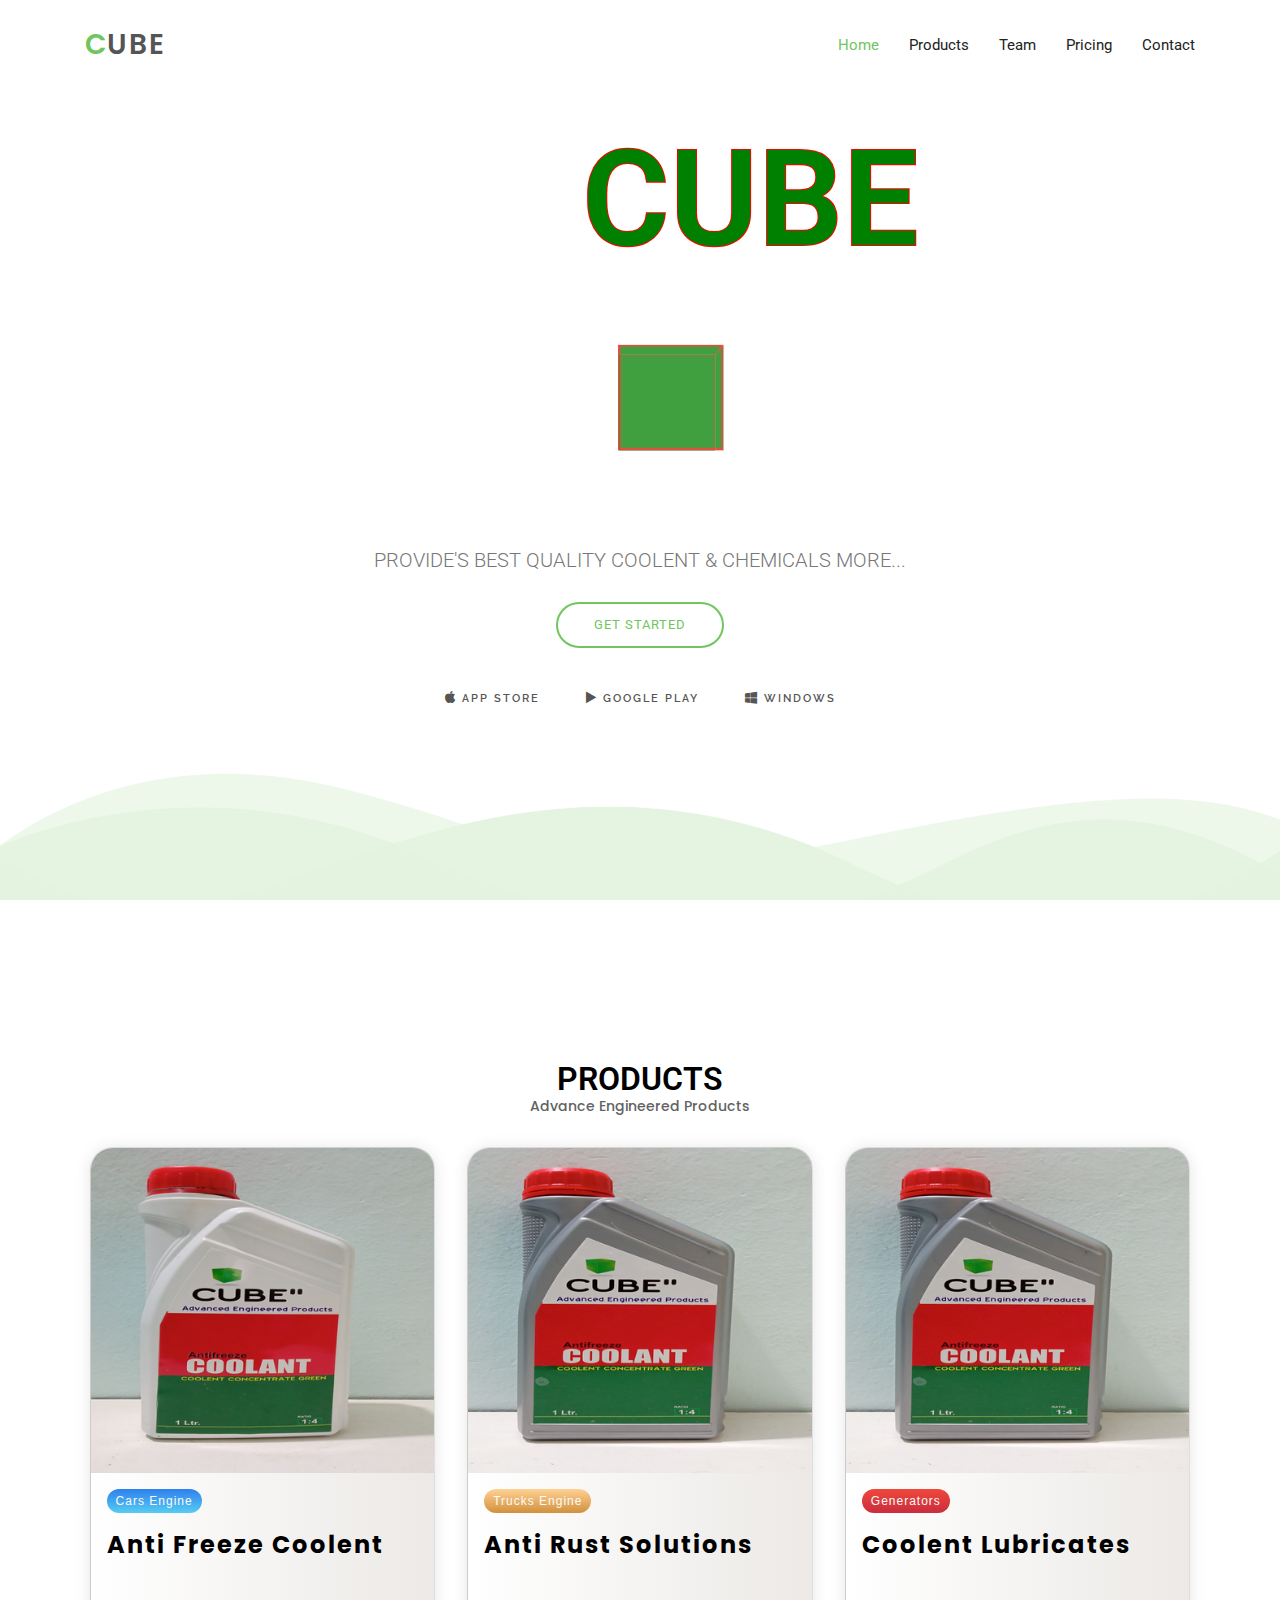
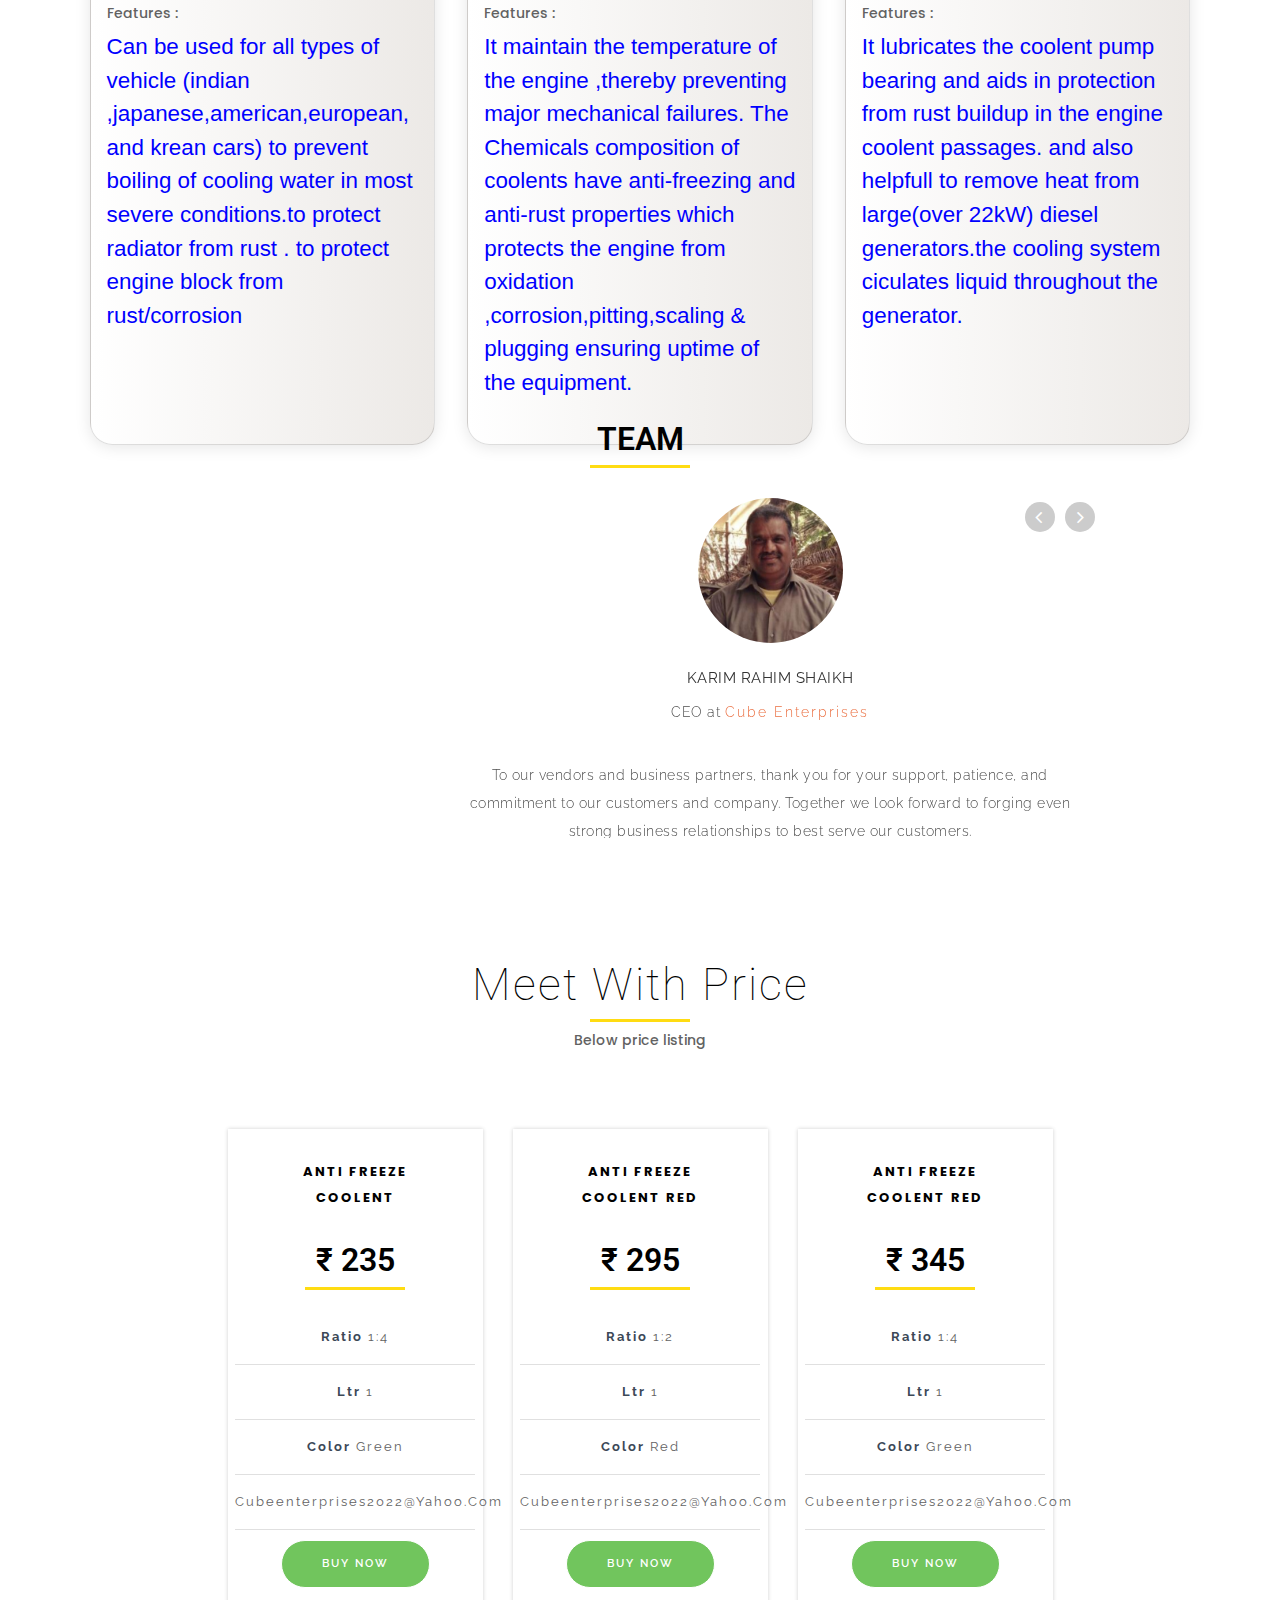
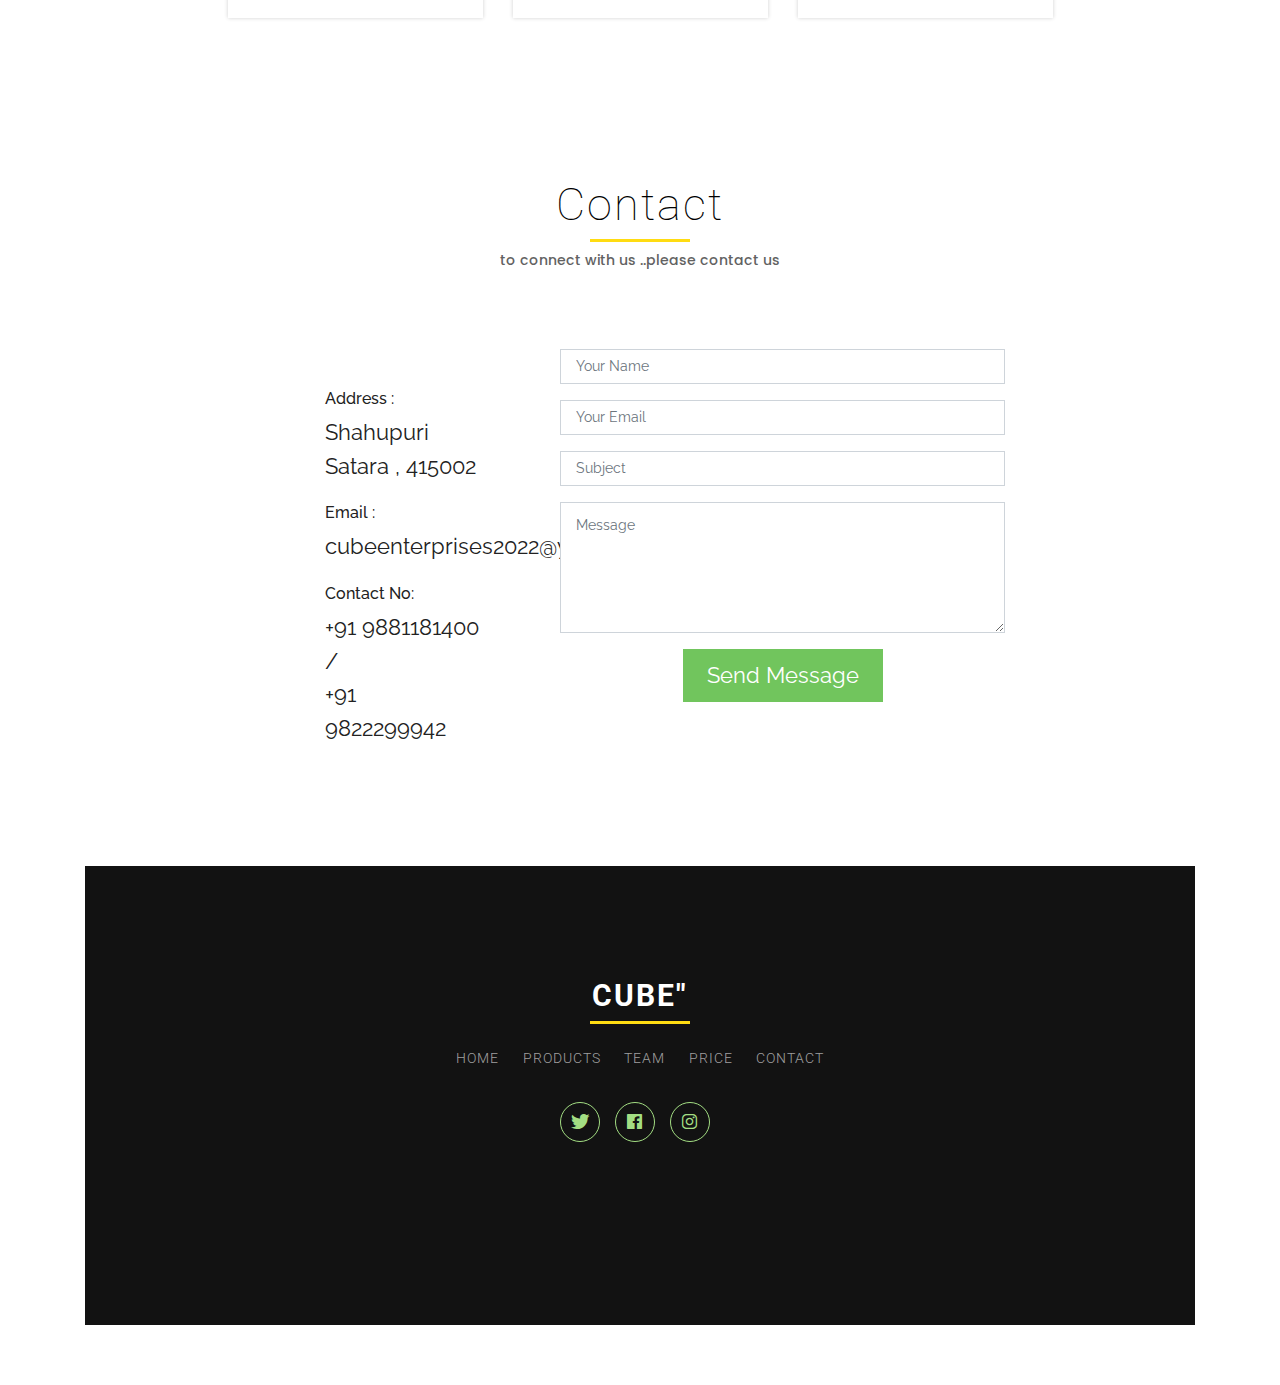
<file: index.html>
<!DOCTYPE html>
<html lang="en">

<head>
  <meta charset="utf-8">
  <meta content="width=device-width, initial-scale=1.0" name="viewport">
  <link rel="stylesheet" href="https://cdn.jsdelivr.net/npm/bootstrap@4.3.1/dist/css/bootstrap.min.css" integrity="sha384-ggOyR0iXCbMQv3Xipma34MD+dH/1fQ784/j6cY/iJTQUOhcWr7x9JvoRxT2MZw1T" crossorigin="anonymous">
  <title>Cube Enterprises</title>
  <meta content="" name="description">
  <meta content="" name="keywords">
<!-- Footer CSS -->

<link href="https://fonts.googleapis.com/css?family=Poppins:300,400,500,600,700,800,900" rel="stylesheet">
<link rel="stylesheet" href="css/ionicons.min.css">
<link rel="stylesheet" href="css/style_Foot.css">

<!-- Footer CSS -->

  <link rel="stylesheet" href="https://fonts.googleapis.com/css?family=Roboto:400,700|Open+Sans:400,700">
  <link rel="stylesheet" href="https://stackpath.bootstrapcdn.com/bootstrap/4.5.0/css/bootstrap.min.css">
  <link rel="stylesheet" href="https://fonts.googleapis.com/icon?family=Material+Icons">
  <link rel="stylesheet" href="https://maxcdn.bootstrapcdn.com/font-awesome/4.7.0/css/font-awesome.min.css">
  <script src="https://code.jquery.com/jquery-3.5.1.min.js"></script>
  <script src="https://cdn.jsdelivr.net/npm/popper.js@1.16.0/dist/umd/popper.min.js"></script>
  <script src="https://stackpath.bootstrapcdn.com/bootstrap/4.5.0/js/bootstrap.min.js"></script>



<!-- social  -->
<style>
test{
  margin: 20px 0px;
}

</style>


<!--  -->


<!-- Team info CSS  -->


<style>
  #team_X{
    margin: 60px 20px;
    /* border: 2px solid red; */
  }
  /* .min{
    /* width: 20px 20px; */
    /* border: 2px solid black; */
    /* margin: 15px 20px; */
    /* padding: 20px 20px; }*/ 
  h2 {
    color: #333;
    text-align: center;
    text-transform: uppercase;
    font-family: "Roboto", sans-serif;
    font-weight: bold;
    position: relative;
    margin: 25px 0 50px;
  }
  #team_X h2::after {
    content: "";
    width: 100px;
    position: absolute;
    margin: 0 auto;
    height: 3px;
    background: #ffdc12;
    left: 0;
    right: 0;
    bottom: -10px;
  }
  .carousel {
    /* border: 2px solid black; */
    /* padding: 200x 200px; */
    margin: 40px 425px;
    width: 650px;
    /* margin: 0 auto; */
    /* padding-bottom: 50px; */
  }
  .carousel .carousel-item {
    color: #999;
    font-size: 14px;
    text-align: center;
    overflow: hidden;
    min-height: 340px;
  }
  .carousel .carousel-item a {
    color: #eb7245;
  }
  .carousel .img-box {
    width: 145px;
    height: 145px;
    margin: 0 auto;
    border-radius: 50%;
  }
  .carousel .img-box img {
    width: 100%;
    height: 100%;
    display: block;
    border-radius: 50%;
  }
  .carousel .testimonial {	
    margin: -20px 20px;
    padding: 30px 0 10px;
  }
  .carousel .overview {
    margin: 20px 20px;	
    text-align: center;
    padding-bottom: 5px;
  }
  .carousel .overview b {
    color: #333;
    font-size: 15px;
    text-transform: uppercase;
    display: block;	
    padding-bottom: 5px;
  }
  /* .carousel .star-rating i {
    font-size: 18px;
    color: #ffdc12;
  } */
  .carousel-control-prev, .carousel-control-next {
    width: 30px;
    height: 30px;
    border-radius: 50%;
    background: #999;
    text-shadow: none;
    top: 4px;
  }
  .carousel-control-prev i, .carousel-control-next i {
    font-size: 20px;
    margin-right: 2px;
  }
  .carousel-control-prev {
    left: auto;
    right: 40px;
  }
  .carousel-control-next i {
    margin-right: -2px;
  }
  .carousel .carousel-indicators {
    bottom: 15px;
  }
  .carousel-indicators li, .carousel-indicators li.active {
    width: 11px;
    height: 11px;
    margin: 1px 5px;
    border-radius: 50%;
  }
  .carousel-indicators li {	
    background: #e2e2e2;
    border: none;
  }
  .carousel-indicators li.active {		
    background: #888;		
  }
  </style>












<!--  -->
<!-- Favicons -->
  <link href="assets/img/favicon.png" rel="icon">
  
  <link href="assets/css/style.css" rel="stylesheet">
  <link href="assets/css/style_X.css" rel="stylesheet">
    <style>

    .container_2{
        margin:-200px 1px;
        height:60vh;
        width:30vw;
        position: absolute;
        top:50vh;
        left:50vw;
        transform:translate(-50%,-50%);
        perspective: 1000px;
    }
    .innerBox{
        height:100px;
        width:100px;
        position: absolute;
        top: 170px;
        left:170px;
        transform-style: preserve-3d;
        animation: innerBox 5s infinite linear;
    }
    @keyframes innerBox {
        from{
            transform: rotateY(0deg);
        }
        to{
            transform: rotateY(360deg);
        }

    }
    .innerBox .box{
        height: 100px;
        width: 100px;
        font-size: 90px;
        background: green;
        text-align: center;
        opacity: .5;
      border:2px solid red;
        position: absolute;
    }
    .innerBox #box-1{
        right: 50px;
        border:2px solid red;
        transform: rotateY(-90deg);
    }

    .innerBox #box-2{
        left: 50px;
        transform: rotateY(90deg);
        border:2px solid red;
    }
    
    .innerBox #box-3{
        top: 50px;
        border:2px solid red;
        transform: rotateX(90deg);
    }
    
    .innerBox #box-4{
        bottom: 50px;
        border:2px solid red;
        transform: rotateX(-90deg);
    }
    
    .innerBox #box-5{
        transform: translateZ(-50px) rotateY(180deg);
        border:2px solid red;
      }
    
    .innerBox #box-6{
      border:2px solid red;
        transform: translateZ(50px);
    }

</style>



<!-- end of styling cube model -->


<style>
.content {
    position: relative;
    margin:200px 750px;
    text-size-adjust: 30px;
  }
  
  .content h2 {
    position: absolute;
    /* coolent Text */
    transform: translate(-50%, -50%);
    font-size: 6em;
  }
  
  
  .content h2:nth-child(1) {
    color: transparent;
    -webkit-text-stroke: 2px red;
  }
  
  .content h2:nth-child(2) {
    color: green;
    animation: animate 5s ease-in-out infinite;
  }
  
  @keyframes animate 
  {
    0%, 100% 
    {
      clip-path: polygon(0% 45%, 15% 44%, 32% 50%, 54% 60%, 70% 61%, 84% 59%, 100% 52%, 100% 100%, 0% 100%)
    }
    50%
    {
      clip-path: polygon(0 60%, 16% 65%, 34% 66%, 51% 62%, 67% 50%, 84% 45%, 100% 40%, 100% 100%, 0% 100%)
    }
  }
  h2.test{
    font-size: 30px;
  }

</style>

<style>

@import url('https://fonts.googleapis.com/css?family=Audiowide|Monoton|Poiret+One|Raleway');
body{
  width: 100%;
  margin: 0 auto;
  font-family: 'Raleway', sans-serif;
  color: blue;
  font-size: 1.75vw;
}
 .meme{
  width: 100%;
  position: relative;
  display: block;
  margin: 0 auto;
  padding: 0;
  text-align: center;
  z-index: 100;
}
 h1{
  font-size: 6vw;
  text-transform: uppercase;
  font-weight: normal;
} 
a{
  color: inherit;
  text-decoration: none;
  outline: 0;
}
ul,
 li{
  list-style: none;
} 
label{
  cursor: pointer;
}
input{
  display: none;
}
 
.slider{
	height: 25vw;
	overflow: hidden;
}
 
.slider > ul {
	height: 100%;
	z-index: 100;
}
.slider > ul > li{
	height: 100%;
	position: absolute;
	left: 0;
	top: 0;
 
	opacity: 0;
	z-index: 1;	
  	transition: all 2000ms ease;
}
.slider > #input-slide-0:checked ~ ul > li.slide-0,
.slider > #input-slide-1:checked ~ ul > li.slide-1,
.slider > #input-slide-2:checked ~ ul > li.slide-2,
.slider > #input-slide-3:checked ~ ul > li.slide-3{
	opacity: 1;
	z-index: 2;
}
.slider > ul > li.slide-0{
	background-color: #47D7ED;
}
.slider > ul > li.slide-1{
	background-color: #47D7ED;
}
.slider > ul > li.slide-2{
	background-color: #47D7ED;
}
.slider > ul > li.slide-3{
	background-color: #47D7ED;
}
 
.slider > .slider-arrow-prev,
.slider > .slider-arrow-next {
	position: absolute;
	top: 50%;
	left: 0;
	z-index: 300;
}
.slider > .slider-arrow-prev > label,
.slider > .slider-arrow-next > label {
	position: absolute;
	width: 5vw;
	height: 5vw;
	margin-top: -2.5vw;
	opacity: 0;
	background-size: 100% auto;
	background-position: center;
 
	z-index: -1;
  	transition: all 0.5s ease;
}
.slider > #input-slide-0:checked ~ .slider-arrow-prev > label.slide-3,
.slider > #input-slide-0:checked ~ .slider-arrow-next > label.slide-1, 
.slider > #input-slide-1:checked ~ .slider-arrow-prev > label.slide-0,
.slider > #input-slide-1:checked ~ .slider-arrow-next > label.slide-2, 
.slider > #input-slide-2:checked ~ .slider-arrow-prev > label.slide-1,
.slider > #input-slide-2:checked ~ .slider-arrow-next > label.slide-3, 
.slider > #input-slide-3:checked ~ .slider-arrow-prev > label.slide-2,
.slider > #input-slide-3:checked ~ .slider-arrow-next > label.slide-0 {
	z-index: 1;
}
 
.slider > .slider-dot {
	position: relative;
	margin-top: -4vw;
	text-align: center;
	z-index: 300;
	font-size: 0;
}
.slider > .slider-dot > label {
	position: relative;
	display: inline-block;
	margin: 1vw 0.5vw;
	width: 1vw;
	height: 1vw;
	border-radius: 50%;
 
	background-color: #FFF;
}
.slider > #input-slide-0:checked ~ .slider-dot > label.slide-0,
.slider > #input-slide-1:checked ~ .slider-dot > label.slide-1,
.slider > #input-slide-2:checked ~ .slider-dot > label.slide-2,
.slider > #input-slide-3:checked ~ .slider-dot > label.slide-3 {
	background-color: black;
}
.slider > .slider-dot > label:hover{
	background-color: #F73C3F !important;
}
.slider > .slide-description{
	position: absolute;
	width: 50%;
	top: calc(50% - 3vw);
	left: 25%;
	z-index: 200;
}
.slider > .slide-description > label{
	position: absolute;
	width: 100%;
	top: 0;	
	left: 0;
  cursor: default;
 
	z-index: 0;
	opacity: 0;
	visibility: hidden;
  	transition: all 0.75s ease;	
}
.slider > #input-slide-0:checked ~ .slide-description > .slide-0,
.slider > #input-slide-1:checked ~ .slide-description > .slide-1,
.slider > #input-slide-2:checked ~ .slide-description > .slide-2,
.slider > #input-slide-3:checked ~ .slide-description > .slide-3{
	z-index: 2;
	opacity: 1;
	visibility: visible;	
}
.slider > .slide-description > label > .text-slide{
	margin: 0 auto;
	line-height: 6vw;
	text-align: center;
}
 
 
 
@keyframes slide{
	0%, 100% { opacity: 0; }
	6%, 25% { opacity: 1; z-index: 2; }
	30%, 50% { opacity: 0; z-index: 2; }
}
.slider > #input-slide-autoplay:checked ~ ul > li.slide-0{
	animation: slide 32000ms infinite -2000ms linear;
}
.slider > #input-slide-autoplay:checked ~ ul > li.slide-1{
	animation: slide 32000ms infinite 6000ms linear;	
}
.slider > #input-slide-autoplay:checked ~ ul > li.slide-2{
	animation: slide 32000ms infinite 14000ms linear;	
}
.slider > #input-slide-autoplay:checked ~ ul > li.slide-3{
	animation: slide 32000ms infinite 22000ms linear;	
}
.slider > #input-slide-autoplay:checked ~ ul > li{
	transition: none;	
}
 
 
@keyframes arrow {
	0%, 24% { z-index: 1; }
	25%, 100% { z-index: -1; }
}
.slider > #input-slide-autoplay:checked ~ .slider-arrow-prev > label.slide-3,
.slider > #input-slide-autoplay:checked ~ .slider-arrow-next > label.slide-1{
	animation: arrow 32000ms infinite -2000ms;	
}
.slider > #input-slide-autoplay:checked ~ .slider-arrow-prev > label.slide-0,
.slider > #input-slide-autoplay:checked ~ .slider-arrow-next > label.slide-2{
	animation: arrow 32000ms infinite 6000ms;	
}
.slider > #input-slide-autoplay:checked ~ .slider-arrow-prev > label.slide-1,
.slider > #input-slide-autoplay:checked ~ .slider-arrow-next > label.slide-3{
	animation: arrow 32000ms infinite 14000ms;	
}
.slider > #input-slide-autoplay:checked ~ .slider-arrow-prev > label.slide-2,
.slider > #input-slide-autoplay:checked ~ .slider-arrow-next > label.slide-0{
	animation: arrow 32000ms infinite 22000ms;	
}
 
 
@keyframes dot {
	0%, 24%	{ background-color: #333; }
	25%, 100% { background: #FFF; }
}
.slider > #input-slide-autoplay:checked ~ .slider-dot > label.slide-0{
	animation: dot 32000ms infinite -2000ms;	
}
.slider > #input-slide-autoplay:checked ~ .slider-dot > label.slide-1{
	animation: dot 32000ms infinite 6000ms;	
}
.slider > #input-slide-autoplay:checked ~ .slider-dot > label.slide-2{
	animation: dot 32000ms infinite 14000ms;	
}
.slider > #input-slide-autoplay:checked ~ .slider-dot > label.slide-3{
	animation: dot 32000ms infinite 22000ms;	
}
 
 
@keyframes description{
	0%, 5% { opacity: 0; z-index: 2; visibility: visible; }
	6%, 24% { opacity: 1; z-index: 2; visibility: visible; }
	25%, 100% { opacity: 0; z-index: 0; visibility: hidden; }
}
.slider > #input-slide-autoplay:checked ~ .slide-description > .slide-0{
	animation: description 32000ms infinite -2000ms ease;
}
.slider > #input-slide-autoplay:checked ~ .slide-description > .slide-1{
	animation: description 32000ms infinite 6000ms ease;
}
.slider > #input-slide-autoplay:checked ~ .slide-description > .slide-2{
	animation: description 32000ms infinite 14000ms ease;
}
.slider > #input-slide-autoplay:checked ~ .slide-description > .slide-3{
	animation: description 32000ms infinite 22000ms ease;
}
.slider > #input-slide-autoplay:checked ~ .slide-description > label{
  	transition: none;  	
}
.footer{
  width: 30%;
  margin: 5vw auto;
  text-align: center;
}
.footer p{
  font-family: 'Raleway', sans-serif;
  font-size: 1vw;
  color: #000;
  font-weight: normal;
  line-height: normal;
  text-transform: none;
  padding: 1vw;
}
 
.footer a{
  display: inline;
  text-transform: uppercase;
	font-weight: 900;
	
  
}
.footer a:hover {
	color: #F73C3F;
}

</style>

<!-- Bootstrap CSS -->
<link href="https://cdn.jsdelivr.net/npm/bootstrap@5.0.2/dist/css/bootstrap.min.css" rel="stylesheet" integrity="sha384-EVSTQN3/azprG1Anm3QDgpJLIm9Nao0Yz1ztcQTwFspd3yD65VohhpuuCOmLASjC" crossorigin="anonymous">
<!--  -->

</head>

<body>
<!-- bootstarp Added -->
 <script src="https://cdn.jsdelivr.net/npm/@popperjs/core@2.9.2/dist/umd/popper.min.js" integrity="sha384-IQsoLXl5PILFhosVNubq5LC7Qb9DXgDA9i+tQ8Zj3iwWAwPtgFTxbJ8NT4GN1R8p" crossorigin="anonymous"></script>
 <script src="https://cdn.jsdelivr.net/npm/bootstrap@5.0.2/dist/js/bootstrap.min.js" integrity="sha384-cVKIPhGWiC2Al4u+LWgxfKTRIcfu0JTxR+EQDz/bgldoEyl4H0zUF0QKbrJ0EcQF" crossorigin="anonymous"></script>
 <script src="https://cdn.jsdelivr.net/npm/bootstrap@5.0.2/dist/js/bootstrap.bundle.min.js" integrity="sha384-MrcW6ZMFYlzcLA8Nl+NtUVF0sA7MsXsP1UyJoMp4YLEuNSfAP+JcXn/tWtIaxVXM" crossorigin="anonymous"></script>
<!-- End Bootstrap -->
  <!-- ======= Header ======= -->
  <header id="header" class="header fixed-top d-flex align-items-center">
    <div class="container d-flex align-items-center justify-content-between">

      <div id="logo">
        <h1><a href="index.html"><span>C</span>ube</a></h1>
        <!-- Uncomment below if you prefer to use an image logo -->
        <!-- <a href="index.html"><img src="assets/img/logo.png" alt="" title="" /></a>-->
      </div>

      <nav id="navbar" class="navbar">
        <ul>
          <li><a class="nav-link scrollto active" href="#hero">Home</a></li>
          <li><a class="nav-link scrollto" href="#pro">Products</a></li>
          <li><a class="nav-link scrollto" href="#team_X">Team</a></li>
          <li><a class="nav-link scrollto" href="#pricing">Pricing</a></li>
          <li><a class="nav-link scrollto" href="#contact">Contact</a></li>


        </ul>
        <i class="bi bi-list mobile-nav-toggle"></i>
      </nav><!-- .navbar -->

    </div>
  </header><!-- End Header -->

  
  <div class="content">
    <h2>Cube</h2>
    <h2>Cube</h2>
  </div>
  <!-- ======= Hero Section ======= -->




  <section id="hero">
    <div class="hero-container" data-aos="fade-in">
      
      <h2 class="momt">Provide's best quality Coolent &amp; Chemicals more...</h2>
      <!--  -->

      <!-- Cube element start from here-->

      <div class="container_2">

        <div class="innerBox">
    
            <div class="box" id="box-1"> </div>
            <div class="box" id="box-2"> </div>
            <div class="box" id="box-3"> </div>
            <div class="box" id="box-4"> </div>
            <div class="box" id="box-5"> </div>
            <div class="box" id="box-6"> </div>
    
        </div>
    
    </div>



      <!-- Cube element ends here -->
      <a href="#get-started" class="btn-get-started scrollto">Get Started</a>
    <!-- Editing panel -->
      <div class="btns">
        <a href="#"><i class="fa fa-apple fa-3x"></i> App Store</a>
        <a href="#"><i class="fa fa-play fa-3x"></i> Google Play</a>
        <a href="#"><i class="fa fa-windows fa-3x"></i> windows</a>
      </div>
      <!-- end editing -->
    </div>
  </section>


  <!-- Cards_editing  -->
  <parent>
    <h2>Products</h2>
    <h5>Advance Engineered Products</h5 >
    <div id="pro" class="contt">
        <div class="card">
          <div class="card__header">
            <img src="Img/IMG_13.png" alt="card__image" class="card__image" width="600">
          </div>
          <div class="card__body">
            <span class="tag tag-blue">Cars Engine</span>
            <h4>Anti freeze coolent</h4>
            <p><h5>Features :</h5>Can be used for all types of vehicle (indian ,japanese,american,european,and krean cars)
            to prevent boiling of cooling water in most severe conditions.to protect radiator from rust . to protect engine 
          block from rust/corrosion</p>
          </div>
          <!--  -->
        </div>
        <div class="card">
          <div class="card__header">
            <img src="Img/img_12.png" alt="card__image" class="card__image" width="600">
          </div>
          <div class="card__body">
            <span class="tag tag-brown"> Trucks Engine</span>
            <h4>Anti Rust solutions</h4>
            <p><h5>Features :</h5>It maintain the temperature of the engine ,thereby preventing major mechanical failures.
              The Chemicals composition of coolents have anti-freezing and anti-rust properties which protects the engine 
              from oxidation ,corrosion,pitting,scaling & plugging ensuring uptime of the equipment.  
            </p>
          </div>
          
        </div>
        <div class="card">
          <div class="card__header">
            <img src="Img/img_12.png" alt="card__image" class="card__image" width="600">
          </div>
          <div class="card__body">
            <span class="tag tag-red">Generators</span>
            <h4>Coolent lubricates</h4>
            <p> <h5>Features :</h5> It lubricates the coolent pump bearing and aids in protection
            from rust buildup in the engine coolent passages. and also helpfull to remove heat from large(over 22kW)
          diesel generators.the cooling system ciculates liquid throughout the generator. </p>
          </div>
          
        </div>
      </div>
      
</parent>
    
  <!-- End Cards -->



<!-- Team Info -->
<div id="team_X">
<div class="container">
  <div class="min"><h2 >Team</h2></div>
</div>

<div id="myCarousel" class="carousel slide" data-ride="carousel">
	<!-- Carousel indicators
	<ol class="carousel-indicators">
		<li data-target="#myCarousel" data-slide-to="0" class="active"></li>
		<li data-target="#myCarousel" data-slide-to="1"></li>
		<li data-target="#myCarousel" data-slide-to="2"></li>
	</ol>    -->
	<!-- Wrapper for carousel items -->
	<div class="carousel-inner">		
		<div class="carousel-item active">
			<div class="img-box"><img src="Img/DP1.png" alt=""></div>
      <p class="overview"><b>Karim Rahim Shaikh</b>CEO at <a href="#">Cube Enterprises</a></p>
			<p class="testimonial">To our vendors and business partners, thank you for your support, patience, and commitment to our customers and company. 
          Together we look forward to forging even strong business relationships to best serve our customers.</p>
			
		</div>
		<div class="carousel-item">
			<div class="img-box"><img src="Img/DP2.png" alt=""></div>
			<p class="overview"><b>Sabar Karim Shaikh</b>CFO at <a href="#">Cube Enterprises</a></p>
      <p class="testimonial">
        As a CFO , I will publish technology research and market analysis from seasoned enterprise practitioners as well proven analysts.
         This blend of content equips chief financial officers with the intelligence they need to position their organizations ahead of the competition.
      </p>
			
		</div>
		<!-- Carousel controls -->
	<a class="carousel-control-prev" href="#myCarousel" data-slide="prev">
    <!-- (Chief Operating Officer),(Cheif Technology Officer),(Chief Marketing Officer)-->
		<i class="fa fa-angle-left"></i>
	</a>
	<a class="carousel-control-next" href="#myCarousel" data-slide="next">
		<i class="fa fa-angle-right"></i>
	</a>
</div>

</div>

<!-- End Team Info -->
  <main id="main">

    <!-- ======= Pricing Section ======= -->
    <section id="pricing" class="padd-section text-cente">

      <div class="container" data-aos="fade-up">
        <div class="section-title text-center">

          <h2>Meet With Price</h2>
          <p class="separator"><h5> Below price listing</h5> </p>
        </div>

        <div class="row justify-content-center" data-aos="fade-up" data-aos-delay="100">

          <div class="col-md-6 col-lg-3">
            <div class="block-pricing">
              <div class="pricing-table">
                <h4>Anti Freeze <br>Coolent</h4>
                <h2>&#x20B9; 235</h2>
                <ul class="list-unstyled">
                  <li><b>Ratio </b> 1:4 </li>
                  <li><b>Ltr</b> 1 </li>
                  <li><b>Color </b> Green</li>
                  <li>cubeenterprises2022@yahoo.com</li>
                </ul>
                <div class="table_btn">
                  <a href="#" class="btn"><i class="bi bi-cart"></i> Buy Now</a>
                </div>
              </div>
            </div>
          </div>

          <div class="col-md-6 col-lg-3">
            <div class="block-pricing">
              <div class="pricing-table">
                <h4>Anti Freeze <br>Coolent red</h4>
                <h2>&#x20B9; 295</h2>
                <ul class="list-unstyled">
                  <li><b>Ratio </b> 1:2 </li>
                  <li><b>Ltr</b> 1 </li>
                  <li><b>Color </b> Red </li>
                  <li>cubeenterprises2022@yahoo.com</li>
                </ul>
                <div class="table_btn">
                  <a href="#" class="btn"><i class="bi bi-cart"></i> Buy Now</a>
                </div>
              </div>
            </div>
          </div> 

          <div class="col-md-6 col-lg-3">
            <div class="block-pricing">
              <div class="pricing-table">
                <h4>Anti Freeze <br>Coolent Red</h4>
                <h2>&#x20B9; 345</h2>
                <ul class="list-unstyled">
                  <li><b>Ratio </b> 1:4 </li>
                  <li><b>Ltr</b> 1 </li>
                  <li><b>Color </b> Green</li>
                  <li>cubeenterprises2022@yahoo.com</li>
                </ul>
                <div class="table_btn">
                  <a href="#" class="btn"><i class="bi bi-cart"></i> Buy Now</a>
                </div>
              </div>
            </div>
          </div>

    </section><!-- End Pricing Section -->


    <!-- ======= Contact Section ======= -->
    <section id="contact" class="padd-section">

      <div class="container" data-aos="fade-up">
        <div class="section-title text-center">
          <h2>Contact</h2>
          <p class="separator"> <h5>to connect with us ..please contact us</h5></p>
        </div>

        <div class="row justify-content-center" data-aos="fade-up" data-aos-delay="100">

          <div class="col-lg-3 col-md-4">

            <div class="info">
              <div>
                <i class="bi bi-geo-alt"></i>
                <p><h6>Address :</h6>Shahupuri Satara , 415002</p>
              </div>

              <div class="email">
                <i class="bi bi-envelope"></i>
                <p><h6>Email :</h6>cubeenterprises2022@yahoo.com</p>
              </div>

              <div>
                <i class="bi bi-phone"></i>
                <p><h6>Contact No:</h6>+91 9881181400 /<br><test>+91 9822299942</test> </p>
              </div>
            </div>

            <!-- social -->
           


            <!-- 
            <div class="social-links">
              <a href="#" class="twitter"><i class="bi bi-twitter"></i></a>
              <a href="#" class="facebook"><i class="bi bi-facebook"></i></a>
              <a href="#" class="instagram"><i class="bi bi-instagram"></i></a>
              <a href="#" class="linkedin"><i class="bi bi-linkedin"></i></a>
            </div> -->

          </div>

          <div class="col-lg-5 col-md-8">
            <div class="form">
              <form action="forms/contact.php" method="post" role="form" class="php-email-form">
                <div class="form-group">
                  <input type="text" name="name" class="form-control" id="name" placeholder="Your Name" required>
                </div>
                <div class="form-group mt-3">
                  <input type="email" class="form-control" name="email" id="email" placeholder="Your Email" required>
                </div>
                <div class="form-group mt-3">
                  <input type="text" class="form-control" name="subject" id="subject" placeholder="Subject" required>
                </div>
                <div class="form-group mt-3">
                  <textarea class="form-control" name="message" rows="5" placeholder="Message" required></textarea>
                </div>
                <div class="my-3">
                  <div class="loading">Loading</div>
                  <div class="error-message"></div>
                  <div class="sent-message">Your message has been sent. Thank you!</div>
                </div>
                <div class="text-center"><button type="submit">Send Message</button></div>
              </form>
            </div>
          </div>
        </div>
      </div>
    </section><!-- End Contact Section -->

  </main><!-- End #main -->

  <!-- ======= Footer ======= -->
<div class="container">
  <footer class="footer-07">
    <div class="container">
      <div class="row justify-content-center">
        <div class="col-md-12 text-center">
          <h2 class="footer-heading"><a href="#" class="logo">Cube"</a></h2>
          <p class="menu">
            <a href="#hero">Home</a>
            <a href="#pro">Products</a>
            <a href="#team_X">team</a>
            <a href="#pricing">price</a>
            <a href="#contact">contact</a>
          </p>
          <ul class="ftco-footer-social p-0">
            <li class="ftco-animate"><a href="#" data-toggle="tooltip" data-placement="top" title="Twitter"><span class="ion-logo-twitter"></span></a></li>
            <li class="ftco-animate"><a href="#" data-toggle="tooltip" data-placement="top" title="Facebook"><span class="ion-logo-facebook"></span></a></li>
            <li class="ftco-animate"><a href="#" data-toggle="tooltip" data-placement="top" title="Instagram"><span class="ion-logo-instagram"></span></a></li>
          </ul>
        </div>
      </div>
      <div class="row mt-5">
        <div class="col-md-12 text-center">
        </div>
      </div>
    </div>
  </footer>
</div>

  <script src="js/jquery.min.js"></script>
  <script src="js/popper.js"></script>
  <script src="js/bootstrap.min.js"></script>
  <script src="js/main.js"></script>


  <!-- End Footer -->

</body>

</html>
</file>
<file: assets/css/style_X.css>
/* @import url("https://fonts.googleapis.com/css2?family=Quicksand:wght@300..700&display=swap"); */

parent {
  font-family: "Quicksand", sans-serif;
  display: grid;
  place-items: center;
  height: 100vh;
  /* background-color: #56CCF2; */
  /* background: linear-gradient(to right, #91eae4, #86a8e7, #7f7fd5); */
} 

.contt {
  display: flex;
  flex-wrap: wrap;
  justify-content: center;
  max-width: 1200px;
  margin-block: 2rem;
  gap: 2rem;
}

img {
  max-width: 100%;
  height: 325px;
  display: block;
  object-fit: cover;
}

.card {
  display: flex;
  flex-direction: column;
  width: clamp(20rem, calc(20rem + 2vw), 22rem);
  overflow: hidden;
  box-shadow: 0 .1rem 1rem rgba(0, 0, 0, 0.1);
  border-radius: 1em;
  background: #ECE9E6;
background: linear-gradient(to right, #FFFFFF, #ECE9E6);

}



.card__body {
  padding: 1rem;
  display: flex;
  flex-direction: column;
  gap: .5rem;
}


.tag {
  align-self: flex-start;
  padding: .25em .75em;
  border-radius: 1em;
  font-size: .75rem;
}

.tag + .tag {
  margin-left: .5em;
}

.tag-blue {
  background: #56CCF2;
background: linear-gradient(to bottom, #2F80ED, #56CCF2);
  color: #fafafa;
}

.tag-brown {
  background: #D1913C;
background: linear-gradient(to bottom, #FFD194, #D1913C);
  color: #fafafa;
}

.tag-red {
  background: #cb2d3e;
background: linear-gradient(to bottom, #ef473a, #cb2d3e);
  color: #fafafa;
}

.card__body h4 {
  font-size: 1.5rem;
  text-transform: capitalize;
}

.card__footer {
  display: flex;
  padding: 1rem;
  margin-top: auto;
}

.user {
  display: flex;
  gap: .5rem;
}

.user__image {
  border-radius: 50%;
}

.user__info > small {
  color: #666;
}
</file>
<file: assets/css/style.css>
/**
* Template Name: eStartup - v4.10.0
* Template URL: https://bootstrapmade.com/estartup-bootstrap-landing-page-template/
* Author: BootstrapMade.com
* License: https://bootstrapmade.com/license/
*/

/*--------------------------------------------------------------
# General
--------------------------------------------------------------*/
body {
  background-color: #fff;
  color: #333;
}

h1,
h2,
h3,
h4,
h5{
  margin: 0;
}

h2 {
  color: #000;
  font-weight: 600;
}

h4 {
  color: #000;
  font-size: 13px;
  font-weight: 700;
  letter-spacing: 2px;
  text-transform: uppercase;
  line-height: 2;
}

h5 {
  color: #626262;
  font-size: 14px;
  font-weight: 500;
}

a {
  letter-spacing: 2px;
  text-decoration: none;
  color: #71c55d;
}

a:hover {
  color: #92d283;
}

ul {
  letter-spacing: 1px;
}

li {
  color: #626262;
  font-size: 13px;
  font-weight: 400;
  letter-spacing: 2px;
  line-height: 30px;
  text-transform: capitalize;
}

p {
  color: #505050;
  font-size: 14px;
  font-weight: 300;
  letter-spacing: 0.5px;
  line-height: 2;
  margin-bottom: 20px;
}

span {
  letter-spacing: 1px;
}

.container-full {
  padding-left: 0;
  padding-right: 0;
}

.btn {
  border: 1px solid #fff;
  border-radius: 50px;
  color: #fff;
  font-size: 11px;
  font-weight: 600;
  padding: 15px 40px;
  text-transform: uppercase;
  transition: all 0.5s ease-in-out 0s;
}

.btn-default:hover {
  color: #fff;
  background-color: #e6e6e6;
  border-color: #adadad;
}

.fa {
  text-decoration: none;
  font-size: 13px;
}

/*--------------------------------------------------------------
# Back to top button
--------------------------------------------------------------*/
.back-to-top {
  position: fixed;
  visibility: hidden;
  opacity: 0;
  right: 15px;
  bottom: 15px;
  z-index: 996;
  background: #71c55d;
  width: 40px;
  height: 40px;
  border-radius: 4px;
  transition: all 0.4s;
}

.back-to-top i {
  font-size: 28px;
  color: #fff;
  line-height: 0;
}

.back-to-top:hover {
  background: #8bd07b;
  color: #fff;
}

.back-to-top.active {
  visibility: visible;
  opacity: 1;
}

/*--------------------------------------------------------------
# Header
--------------------------------------------------------------*/
#header {
  background: #fff;
  z-index: 997;
  transition: all 0.5s ease;
  padding: 20px 0;
}

#header #logo h1 {
  color: #505050;
  font-size: 28px;
  font-weight: 600;
  letter-spacing: 1px;
  margin: 0;
}

#header #logo h1 a {
  color: #555;
  display: inline-block;
  text-decoration: none;
}

#header #logo h1 a span {
  color: #71c55d;
}

#header #logo img {
  padding: 0;
  margin: 0;
}

#header.header-scrolled {
  background: #fff;
  box-shadow: 0 3px 7px rgba(0, 0, 0, 0.1);
  padding: 12px 0;
}

/*--------------------------------------------------------------
# Navigation Menu
--------------------------------------------------------------*/
/**
* Desktop Navigation 
*/
.navbar {
  padding: 0;
}

.navbar ul {
  margin: 0;
  padding: 0;
  display: flex;
  list-style: none;
  align-items: center;
}

.navbar li {
  position: relative;
}

.navbar a,
.navbar a:focus {
  display: flex;
  align-items: center;
  justify-content: space-between;
  padding: 10px 0 10px 30px;
  font-family: "Roboto", sans-serif;
  font-size: 15px;
  color: #222;
  white-space: nowrap;
  transition: 0.3s;
  letter-spacing: 0;
}

.navbar a i,
.navbar a:focus i {
  font-size: 12px;
  line-height: 0;
  margin-left: 5px;
}

.navbar a:hover,
.navbar .active,
.navbar .active:focus,
.navbar li:hover>a {
  color: #71c55d;
}

.navbar .dropdown ul {
  display: block;
  position: absolute;
  left: 14px;
  top: calc(100% + 30px);
  margin: 0;
  padding: 10px 0;
  z-index: 99;
  opacity: 0;
  visibility: hidden;
  background: #fff;
  box-shadow: 0px 0px 30px rgba(127, 137, 161, 0.25);
  transition: 0.3s;
  border-radius: 4px;
}

.navbar .dropdown ul li {
  min-width: 200px;
}

.navbar .dropdown ul a {
  padding: 10px 20px;
  text-transform: none;
}

.navbar .dropdown ul a i {
  font-size: 12px;
}

.navbar .dropdown ul a:hover,
.navbar .dropdown ul .active:hover,
.navbar .dropdown ul li:hover>a {
  color: #71c55d;
}

.navbar .dropdown:hover>ul {
  opacity: 1;
  top: 100%;
  visibility: visible;
}

.navbar .dropdown .dropdown ul {
  top: 0;
  left: calc(100% - 30px);
  visibility: hidden;
}

.navbar .dropdown .dropdown:hover>ul {
  opacity: 1;
  top: 0;
  left: 100%;
  visibility: visible;
}

@media (max-width: 1366px) {
  .navbar .dropdown .dropdown ul {
    left: -90%;
  }

  .navbar .dropdown .dropdown:hover>ul {
    left: -100%;
  }
}

/**
* Mobile Navigation 
*/
.mobile-nav-toggle {
  color: #222;
  font-size: 28px;
  cursor: pointer;
  display: none;
  line-height: 0;
  transition: 0.5s;
}

.mobile-nav-toggle.bi-x {
  color: #fff;
}

@media (max-width: 991px) {
  .mobile-nav-toggle {
    display: block;
  }

  .navbar ul {
    display: none;
  }
}

.navbar-mobile {
  position: fixed;
  overflow: hidden;
  top: 0;
  right: 0;
  left: 0;
  bottom: 0;
  background: rgba(34, 34, 34, 0.9);
  transition: 0.3s;
  z-index: 999;
}

.navbar-mobile .mobile-nav-toggle {
  position: absolute;
  top: 15px;
  right: 15px;
}

.navbar-mobile ul {
  display: block;
  position: absolute;
  top: 55px;
  right: 15px;
  bottom: 15px;
  left: 15px;
  padding: 10px 0;
  border-radius: 6px;
  background-color: #fff;
  overflow-y: auto;
  transition: 0.3s;
}

.navbar-mobile a,
.navbar-mobile a:focus {
  padding: 10px 20px;
  font-size: 15px;
  color: #222;
}

.navbar-mobile a:hover,
.navbar-mobile .active,
.navbar-mobile li:hover>a {
  color: #71c55d;
}

.navbar-mobile .getstarted,
.navbar-mobile .getstarted:focus {
  margin: 15px;
}

.navbar-mobile .dropdown ul {
  position: static;
  display: none;
  margin: 10px 20px;
  padding: 10px 0;
  z-index: 99;
  opacity: 1;
  visibility: visible;
  background: #fff;
  box-shadow: 0px 0px 30px rgba(127, 137, 161, 0.25);
}

.navbar-mobile .dropdown ul li {
  min-width: 200px;
}

.navbar-mobile .dropdown ul a {
  padding: 10px 20px;
}

.navbar-mobile .dropdown ul a i {
  font-size: 12px;
}

.navbar-mobile .dropdown ul a:hover,
.navbar-mobile .dropdown ul .active:hover,
.navbar-mobile .dropdown ul li:hover>a {
  color: #71c55d;
}

.navbar-mobile .dropdown>.dropdown-active {
  display: block;
}

/*--------------------------------------------------------------
# Hero Section
--------------------------------------------------------------*/
#hero {
  width: 100%;
  height: calc(100vh - 40px);
  background: url(../img/hero-bg.png) center bottom no-repeat;
  background-size: 100%;
  position: relative;
  margin-top: 40px;
}

@media (min-width: 1025px) {
  #hero {
    background-attachment: fixed;
  }
}

@media (min-width: 1025px) and (max-height: 768px) {
  #hero {
    height: 110vh;
  }
}

@media (max-height: 600px) {
  #hero {
    height: 200vh;
  }
}

#hero .hero-container {
  position: absolute;
  bottom: 0;
  top: 0;
  left: 0;
  right: 0;
  display: flex;
  justify-content: center;
  align-items: center;
  flex-direction: column;
  text-align: center;
}

#hero h1 {
  margin: 0 0 10px 0;
  font-size: 48px;
  font-weight: 700;
  line-height: 56px;
  font-family: "Philosopher", sans-serif;
  color: #71c55d;
}

@media (max-width: 768px) {
  #hero h1 {
    font-size: 28px;
    line-height: 36px;
  }
}

#hero h2 {
  color: #777;
  margin-bottom: 30px;
  font-size: 20px;
  font-family: "Roboto", sans-serif;
  font-weight: 300;
}

@media (max-width: 768px) {
  #hero h2 {
    font-size: 18px;
    line-height: 24px;
    margin-bottom: 30px;
  }
}

#hero img {
  max-width: 95%;
  margin-bottom: 30px;
}

#hero .btn-get-started {
  font-family: "Roboto", sans-serif;
  text-transform: uppercase;
  font-weight: 400;
  font-size: 13px;
  letter-spacing: 1px;
  display: inline-block;
  padding: 11px 36px;
  border-radius: 50px;
  transition: 0.5s;
  margin-bottom: 30px;
  border: 2px solid #71c55d;
  background: #fff;
  color: #71c55d;
  text-decoration: none;
}

#hero .btn-get-started:hover {
  background: #71c55d;
  color: #fff;
}

#hero .btns a {
  color: #555;
  font-size: 11px;
  font-weight: 600;
  text-transform: uppercase;
  margin: 4px 20px;
  text-decoration: none;
  transition: 0.3s;
}

@media (max-width: 575px) {
  #hero .btns a {
    margin: 4px 8px;
  }
}

#hero .btns a:hover {
  color: #71c55d;
}

/*--------------------------------------------------------------
# Sections
--------------------------------------------------------------*/
section {
  overflow: hidden;
}

.padd-section {
  padding-bottom: 80px;
  padding-top: 80px;
}

@media (max-width: 992px) {
  .padd-section {
    padding-top: 40px;
    padding-bottom: 40px;
  }
}

.section-title {
  margin-bottom: 80px;
}

@media (max-width: 992px) {
  .section-title {
    margin-bottom: 40px;
  }
}

.section-title h2 {
  font-family: "Roboto", sans-serif;
  font-size: 45px;
  font-weight: 100;
  letter-spacing: 2px;
  margin-bottom: 20px;
  text-transform: capitalize;
}

.section-title .separator {
  margin: 0;
}

.separator {
  color: #626262;
  font-family: "Roboto", sans-serif;
  font-size: 15px;
  font-weight: 300;
  margin-bottom: 30px;
  text-transform: capitalize;
}

/*--------------------------------------------------------------
# Breadcrumbs
--------------------------------------------------------------*/
.breadcrumbs {
  padding: 20px 0;
  background-color: #f5fbf3;
  min-height: 40px;
  margin-top: 82px;
}

@media (max-width: 992px) {
  .breadcrumbs {
    margin-top: 68px;
  }
}

.breadcrumbs h2 {
  font-size: 24px;
  font-weight: 300;
  margin: 0;
}

@media (max-width: 992px) {
  .breadcrumbs h2 {
    margin: 0 0 10px 0;
  }
}

.breadcrumbs ol {
  display: flex;
  flex-wrap: wrap;
  list-style: none;
  padding: 0;
  margin: 0;
}

.breadcrumbs ol li {
  letter-spacing: 0;
  font-size: 14px;
}

.breadcrumbs ol li+li {
  padding-left: 10px;
}

.breadcrumbs ol li+li::before {
  display: inline-block;
  padding-right: 10px;
  color: #6c757d;
  content: "/";
}

@media (max-width: 768px) {
  .breadcrumbs .d-flex {
    display: block !important;
  }

  .breadcrumbs ol {
    display: block;
  }

  .breadcrumbs ol li {
    display: inline-block;
  }
}

/* Get Started Section
--------------------------------*/
#get-started {
  display: inline-block;
  height: 100%;
  width: 100%;
}

#get-started .feature-block {
  background: #fff none repeat scroll 0 0;
  padding: 30px 20px;
  transition: all 0.5s ease-in-out 0s;
}

#get-started .feature-block img {
  height: 60px;
  margin-bottom: 30px;
  width: 60px;
}

@media (max-width: 991px) {
  #get-started .feature-block {
    margin-bottom: 30px;
  }
}

#get-started .feature-block:hover {
  box-shadow: 0 0 35px rgba(0, 0, 0, 0.1);
  transition: all 0.5s ease-in-out 0s;
}

#get-started .feature-block h4 {
  margin-bottom: 20px;
}

#get-started .feature-block p {
  margin-bottom: 20px;
}

#get-started .feature-block a {
  color: #505050;
  font-size: 12px;
  font-weight: 600;
  text-decoration: none;
  text-transform: capitalize;
  transition: 0.3s;
}

#get-started .feature-block a:hover {
  color: #71c55d;
}

/* About Us Section
--------------------------------*/
#about-us img {
  max-width: 100%;
}

#about-us .about-content {
  padding-top: 60px;
}

#about-us .about-content h2 {
  color: #252525;
  font-family: "roboto";
  font-size: 39px;
  font-weight: 100;
  letter-spacing: 2px;
  margin-bottom: 20px;
  text-transform: capitalize;
}

#about-us .about-content span {
  font-weight: 700;
  padding-right: 10px;
  text-transform: uppercase;
}

#about-us .about-content ul li {
  line-height: 36px;
}

#about-us .about-content ul li .fa {
  padding-right: 20px;
}

/* Features Section
--------------------------------*/
#features {
  display: inline-block;
  height: 100%;
  width: 100%;
}

#features .feature-block {
  background: #fff none repeat scroll 0 0;
  padding: 30px 20px;
  margin-bottom: 30px;
  transition: all 0.5s ease-in-out 0s;
}

#features .feature-block img {
  height: 60px;
  margin-bottom: 30px;
  width: 60px;
}

#features .feature-block:hover {
  box-shadow: 0 0 35px rgba(0, 0, 0, 0.1);
  transition: all 0.5s ease-in-out 0s;
}

#features .feature-block h4 {
  margin-bottom: 20px;
}

#features .feature-block p {
  margin-bottom: 0;
}

/* Screenshots Section
--------------------------------*/
#screenshots .swiper-pagination {
  margin-top: 20px;
  position: relative;
}

#screenshots .swiper-pagination .swiper-pagination-bullet {
  width: 12px;
  height: 12px;
  background-color: #fff;
  opacity: 1;
  border: 1px solid #71c55d;
}

#screenshots .swiper-pagination .swiper-pagination-bullet-active {
  background-color: #71c55d;
}

/* Video Section
--------------------------------*/
#video {
  background: url(../img/video-bg.jpg) center center;
  background-repeat: no-repeat;
  background-size: cover;
  height: 400px;
  overflow: hidden;
}

#video .overlay {
  background: rgba(0, 0, 0, 0.85);
  height: 100%;
}

#video .overlay .play-btn {
  width: 94px;
  height: 94px;
  background: radial-gradient(#71c55d 50%, rgba(113, 197, 93, 0.15) 52%);
  border-radius: 50%;
  display: block;
  margin: 153px auto 0;
  position: relative;
  overflow: hidden;
}

#video .overlay .play-btn::after {
  content: "";
  position: absolute;
  left: 50%;
  top: 50%;
  transform: translateX(-40%) translateY(-50%);
  width: 0;
  height: 0;
  border-top: 10px solid transparent;
  border-bottom: 10px solid transparent;
  border-left: 15px solid #fff;
  z-index: 100;
  transition: all 400ms cubic-bezier(0.55, 0.055, 0.675, 0.19);
}

#video .overlay .play-btn:before {
  content: "";
  position: absolute;
  width: 120px;
  height: 120px;
  -webkit-animation-delay: 0s;
  animation-delay: 0s;
  -webkit-animation: pulsate1 2s;
  animation: pulsate1 2s;
  -webkit-animation-direction: forwards;
  animation-direction: forwards;
  -webkit-animation-iteration-count: infinite;
  animation-iteration-count: infinite;
  -webkit-animation-timing-function: steps;
  animation-timing-function: steps;
  opacity: 1;
  border-radius: 50%;
  border: 2px solid rgba(255, 255, 255, 0.5);
  top: -15%;
  left: -15%;
  background: rgba(198, 16, 0, 0);
}

#video .overlay .play-btn:hover::after {
  border-left: 15px solid #71c55d;
  transform: scale(20);
}

#video .overlay .play-btn:hover::before {
  content: "";
  position: absolute;
  left: 50%;
  top: 50%;
  transform: translateX(-40%) translateY(-50%);
  width: 0;
  height: 0;
  border: none;
  border-top: 10px solid transparent;
  border-bottom: 10px solid transparent;
  border-left: 15px solid #fff;
  z-index: 200;
  -webkit-animation: none;
  animation: none;
  border-radius: 0;
}

@-webkit-keyframes pulsate1 {
  0% {
    transform: scale(0.6, 0.6);
    opacity: 1;
  }

  100% {
    transform: scale(1, 1);
    opacity: 0;
  }
}

@keyframes pulsate1 {
  0% {
    transform: scale(0.6, 0.6);
    opacity: 1;
  }

  100% {
    transform: scale(1, 1);
    opacity: 0;
  }
}

@-webkit-keyframes pulsate2 {
  0% {
    transform: scale(0.1, 0.1);
    opacity: 1;
  }

  100% {
    transform: scale(1, 1);
    opacity: 0;
  }
}

/* Team Section
--------------------------------*/
#team_X .team-block {
  box-shadow: 0 0 35px rgba(0, 0, 0, 0.1);
  height: 254px;
  overflow: hidden;
  position: relative;
  width: 100%;
}

@media (max-width: 991px) {
  #team_X .team-block {
    margin-bottom: 30px;
  }
}

#team .team-block img {
  width: 100%;
}

#team .team-block .team-content {
  background: #fff none repeat scroll 0 0;
  bottom: 0;
  box-shadow: 0 0 4px 0 rgba(0, 0, 0, 0.2), 0 0 0 0 rgba(0, 0, 0, 0.19);
  bottom: -147px;
  padding: 20px 0;
  position: absolute;
  width: 100%;
  transition: all 0.5s ease-in-out 0s;
}

#team .team-block .team-content ul {
  display: block;
  width: 100%;
}

#team .team-block .team-content ul li {
  display: inline-block;
}

#team .team-block .team-content ul li a {
  color: #626262;
}

#team .team-block .team-content ul li a .fa {
  float: left;
  padding-left: 10px;
  padding-right: 10px;
  transition: 0.3s;
}

#team .team-block .team-content ul li a .fa:hover {
  color: #71c55d;
}

#team .team-block .team-content ul>span {
  display: inline-block;
  font-size: 14px;
  font-weight: 300;
  letter-spacing: 0.5px;
  margin-bottom: 20px;
  text-transform: uppercase;
}

#team .team-block:hover .team-content {
  bottom: 0px;
  transition: all 0.5s ease-in-out 0s;
}

/* Testimonials Section
--------------------------------*/
#testimonials .testimonials-content {
  box-shadow: 0 0 35px rgba(0, 0, 0, 0.1);
  padding: 49px 20px;
}

#testimonials .testimonials-content::before {
  color: #71c55d;
  content: "\f10e";
  display: inline-block;
  font: 70px/1 FontAwesome;
  position: absolute;
  right: 43px;
  text-align: left;
  top: -29px;
}

#testimonials .top-top>h2 {
  font-family: "Roboto" Times, serif;
  font-size: 45px;
  font-weight: 100;
  letter-spacing: 2px;
  margin-bottom: 20px;
  text-transform: capitalize;
}

#testimonials .top-top>h4 {
  font: 700 12px Lato, sans-serif;
}

#testimonials .top-top span {
  font-size: 12px;
  font-weight: 300;
  margin-left: 26px;
}

#testimonials .btm-btm ul li {
  float: left;
  margin: 0 8px;
  border-radius: 50%;
  padding: 0;
  overflow: hidden;
  background: #ddd none repeat scroll 0 0;
  cursor: pointer;
  height: 12px !important;
  width: 12px !important;
  border: 0;
  content: "";
}

#testimonials .btm-btm .active {
  background: #71c55d;
}

.carousel-indicators {
  position: relative;
  bottom: 0;
  left: 0;
  bottom: 0 !important;
  z-index: 15;
  width: auto;
  padding-left: 0;
  margin: 30px auto 0 auto;
  margin-right: auto;
  text-align: center;
  list-style: none;
  margin-bottom: 0;
  display: inline-block;
}

.carousel-indicators li {
  margin: 0;
}

/* Pricing Table Section
--------------------------------*/
#pricing .block-pricing {
  background: #fff;
  box-shadow: 0 0 0 0 rgba(0, 0, 0, 0.2), 0 0 4px 0 rgba(0, 0, 0, 0.19);
  display: inline-block;
  position: relative;
  width: 100%;
  text-align: center;
  padding: 30px 0;
}

@media (max-width: 991px) {
  #pricing .block-pricing {
    margin-bottom: 30px;
  }
}

#pricing .block-pricing .table {
  margin-bottom: 0;
  padding: 30px 15px;
  max-width: 100%;
  width: 100%;
}

#pricing .block-pricing .pricing-table h4 {
  padding-bottom: 30px;
}

#pricing .block-pricing h2 {
  margin-bottom: 30px;
}

#pricing .block-pricing ul {
  list-style: outside none none;
  margin: 10px auto;
  max-width: 240px;
  padding: 0;
}

#pricing .block-pricing ul li {
  border-bottom: 1px solid rgba(153, 153, 153, 0.3);
  padding: 12px 0;
  text-align: center;
}

#pricing .block-pricing ul li b {
  color: #3c4857;
}

#pricing .block-pricing .pricing-table .table_btn a {
  background: #71c55d;
  color: #fff;
  margin: 0;
  display: inline-block;
}

#pricing .block-pricing .pricing-table .table_btn a:hover {
  background: #55b03f;
}

#pricing .block-pricing .pricing-table .table_btn a .fa {
  font-size: 13px;
  margin-right: 5px;
}

/* Blog Section
--------------------------------*/
@media (max-width: 991px) {
  #blog .block-blog {
    margin-bottom: 30px;
  }
}

#blog .block-blog img {
  width: 100%;
}

#blog .block-blog .content-blog {
  box-shadow: 0 0 0 0 rgba(0, 0, 0, 0.2), 0 0 4px 0 rgba(0, 0, 0, 0.19);
  display: inline-block;
  min-height: 125px;
  padding: 20px 10px;
  width: 100%;
}

#blog .block-blog .content-blog h4 {
  line-height: 24px;
  margin-bottom: 20px;
  text-transform: capitalize;
  font-weight: normal;
  letter-spacing: 0;
  font-size: 16px;
}

#blog .block-blog .content-blog h4 a {
  color: #555;
  text-decoration: none;
  transition: 0.3s;
}

#blog .block-blog .content-blog h4 a:hover {
  color: #71c55d;
}

#blog .block-blog .content-blog>span {
  float: left;
  font-size: 12px;
}

#blog .block-blog .content-blog a.readmore {
  color: #505050;
  font-size: 12px;
  font-weight: 600;
  text-decoration: none;
  transition: 0.3s;
  letter-spacing: 0;
  text-transform: capitalize;
}

#blog .block-blog .content-blog a.readmore:hover {
  color: #71c55d;
}

/* Newsletter Section
--------------------------------*/
#newsletter {
  background: rgba(0, 0, 0, 0) url(../img/newsletter-bg.jpg) no-repeat center top fixed;
  background-size: cover;
}

#newsletter .overlay {
  background: linear-gradient(rgba(255, 255, 255, 0.9) 0%, rgba(255, 255, 255, 0.2) 95%);
  height: 100%;
  width: 100%;
}

#newsletter .form-control {
  background-color: transparent;
  border: 1px solid #dddddd;
  border-radius: 0;
  color: #888;
  font-size: 11px;
  font-weight: 600;
  height: 50px;
  text-align: center;
  width: 70%;
  background: #fff;
}

@media (max-width: 575px) {
  #newsletter .form-control {
    margin-bottom: 30px;
    width: 100%;
  }
}

#newsletter .form-control:focus {
  border-color: #71c55d;
  box-shadow: none;
  outline: 0 none;
}

#newsletter .btn {
  background: #71c55d;
  border: 0;
  border-radius: 0;
  height: 50px;
  width: 30%;
  transition: 0.3s;
}

@media (max-width: 575px) {
  #newsletter .btn {
    width: 100%;
  }
}

#newsletter .btn:hover {
  background: #55b03f;
}

#newsletter .btn .fa {
  padding-right: 10px;
}

#newsletter ul {
  display: inline-block;
  margin-top: 40px;
  margin-bottom: 0;
}

#newsletter ul li {
  background: #71c55d;
  border-radius: 50px;
  float: left;
  height: 35px;
  line-height: 35px;
  margin-left: 10px;
  margin-right: 10px;
  width: 35px;
  transition: 0.3s;
  display: flex;
  align-items: center;
  justify-content: center;
}

#newsletter ul li a {
  display: flex;
  align-items: center;
  justify-content: center;
}

#newsletter ul li:hover {
  background: #55b03f;
}

#newsletter ul li i {
  color: #fff;
  line-height: 0;
}

/* Contact Section
--------------------------------*/
#contact {
  background: #fff;
}

#contact .info {
  /* border:2px solid black; */
  padding :20px 50px; 
  color: #222;
}

#contact .info i {
  font-size: 32px;
  color: #71c55d;
  float: left;
  line-height: 0;
}

#contact .info p {
  /* border:2px solid black; */
  /* padding: 0 0 10px 50px; */
  /* margin-bottom: 20px; */
  /* line-height: 22px; */
  /* font-size: 14px; */
}

#contact .info .email p {
  /* padding-top: 5px; */
}

#contact .social-links {
  padding: 20px 0;
}

#contact .social-links a {
  font-size: 18px;
  display: inline-block;
  background: #71c55d;
  color: #fff;
  line-height: 1;
  padding: 6px 0 8px 0;
  border-radius: 50%;
  text-align: center;
  width: 36px;
  height: 36px;
  transition: 0.3s;
}

#contact .social-links a:hover {
  background: #55b03f;
  color: #fff;
}

#contact .php-email-form .validate {
  display: none;
  color: red;
  margin: 0 0 15px 0;
  font-weight: 400;
  font-size: 13px;
}

#contact .php-email-form .error-message {
  display: none;
  color: #fff;
  background: #ed3c0d;
  text-align: left;
  padding: 15px;
  font-weight: 600;
}

#contact .php-email-form .error-message br+br {
  margin-top: 25px;
}

#contact .php-email-form .sent-message {
  display: none;
  color: #fff;
  background: #18d26e;
  text-align: center;
  padding: 15px;
  font-weight: 600;
}

#contact .php-email-form .loading {
  display: none;
  background: #fff;
  text-align: center;
  padding: 15px;
}

#contact .php-email-form .loading:before {
  content: "";
  display: inline-block;
  border-radius: 50%;
  width: 24px;
  height: 24px;
  margin: 0 10px -6px 0;
  border: 3px solid #18d26e;
  border-top-color: #eee;
  -webkit-animation: animate-loading 1s linear infinite;
  animation: animate-loading 1s linear infinite;
}

#contact .php-email-form input,
#contact .php-email-form textarea {
  border-radius: 0;
  box-shadow: none;
  font-size: 14px;
}

#contact .php-email-form input:focus,
#contact .php-email-form textarea:focus {
  border-color: #71c55d;
}

#contact .php-email-form input {
  padding: 10px 15px;
}

#contact .php-email-form textarea {
  padding: 12px 15px;
}

#contact .php-email-form button[type=submit] {
  background: #71c55d;
  border: 0;
  padding: 10px 24px;
  color: #fff;
  transition: 0.4s;
}

#contact .php-email-form button[type=submit]:hover {
  background: #92d283;
}

@-webkit-keyframes animate-loading {
  0% {
    transform: rotate(0deg);
  }

  100% {
    transform: rotate(360deg);
  }
}

@keyframes animate-loading {
  0% {
    transform: rotate(0deg);
  }

  100% {
    transform: rotate(360deg);
  }
}

/*--------------------------------------------------------------
# Footer
--------------------------------------------------------------*/
/* .footer {
  background: #2a2c30;
  padding-top: 50px;
}

.footer .footer-logo .navbar-brand {
  color: #fff;
  display: inline-block;
  float: none;
  font-family: "Philosopher", sans-serif;
  font-size: 24px;
  font-weight: 500;
  height: 100%;
  letter-spacing: 0.2em;
  padding-left: 0;
  padding-top: 0;
} */
/* 
.footer .footer-logo p {
  color: #fff;
  font-size: 12px;
  letter-spacing: 1px;
}

.footer .list-menu>h4 {
  color: #fff;
  padding-bottom: 20px;
}

.footer .list-menu ul li a {
  color: #fff;
  font-size: 12px;
  padding-left: 5px;
  text-decoration: none;
  letter-spacing: 0;
}

.footer .copyrights {
  background: #fff;
  margin-top: 50px;
  text-align: center;
  padding: 25px;
}

.footer .copyrights p,
.footer .copyrights .credits {
  margin: 0;
  padding: 0;
  font-family: "Open Sans", sans-serif;
  font-weight: normal;
  font-size: 14px;
  letter-spacing: 0;
}

.footer .copyrights p a,
.footer .copyrights .credits a {
  letter-spacing: 0;
  color: #71c55d;
} */
</file>
